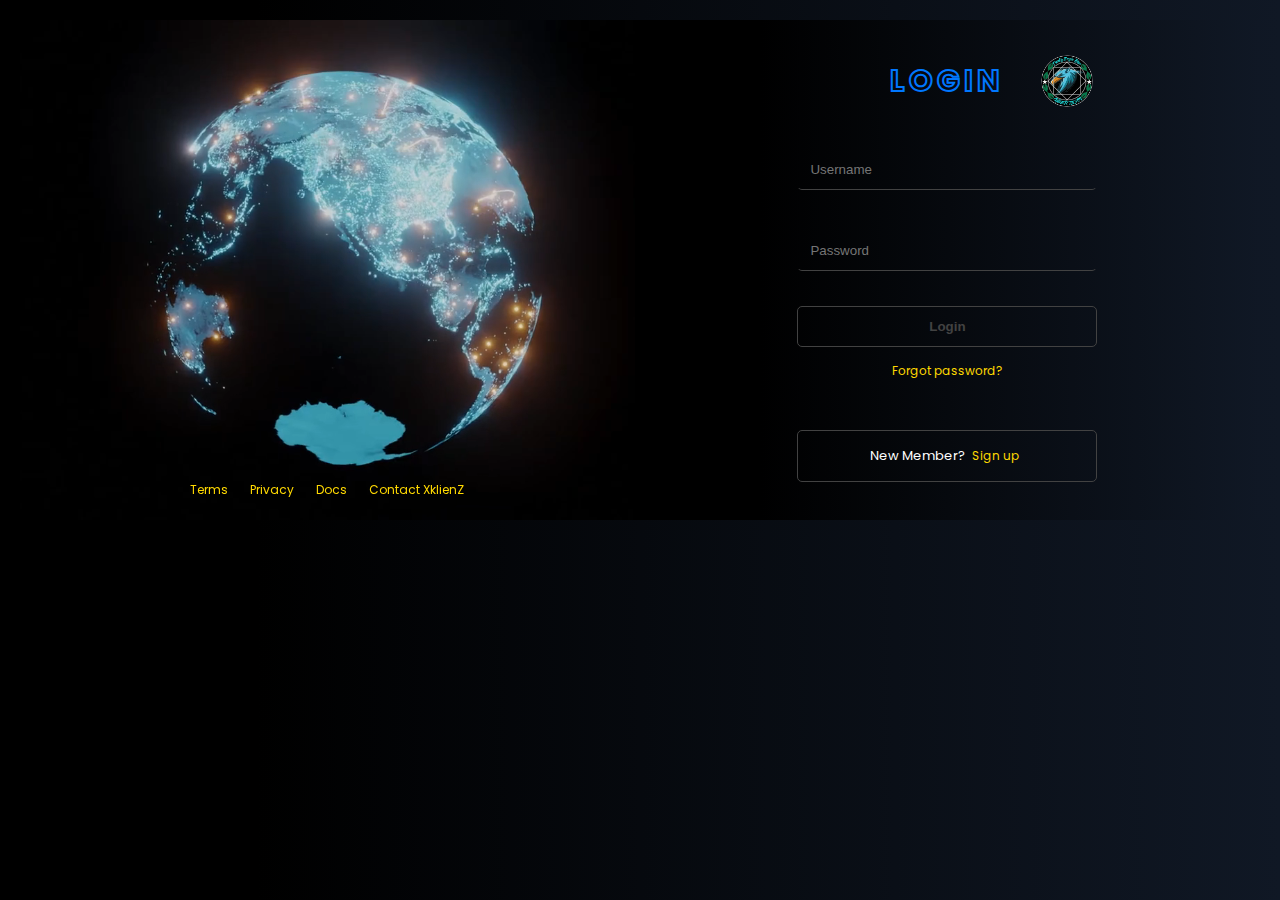
<file: index.html>
<!DOCTYPE html>
<html lang="en">
  <head>
    <meta charset="UTF-8" />
    <meta http-equiv="X-UA-Compatible" content="IE=edge" />
    <meta name="viewport" content="width=device-width, initial-scale=1.0" />
    <link rel="preconnect" href="https://fonts.googleapis.com" />
    <link rel="preconnect" href="https://fonts.gstatic.com" crossorigin />
    <link rel="shortcut icon" href="favicon.png" type="image/x-icon" />
    <link
      href="https://fonts.googleapis.com/css2?family=Poppins:wght@100;300;400;700&display=swap"
      rel="stylesheet"
    />
    <link rel="stylesheet" href="style.css" />
    <title>Login</title>
  </head>
  <body>
    <main>
      <div class="content">
        <div class="container">
          <div class="banner">
            <h2>LOGIN</h2>
            <img src="img/logo.png" title="logo" alt="logo" />
          </div>

          <div class="inputBox">
            <form action="">
              <div class="box_container">
                <input
                  placeholder="Username"
                  type="text"
                  name="username"
                  id="username"
                  class="input_user"
                />
                <div class="password_container">
                  <input
                    placeholder="Password"
                    type="password"
                    name="password"
                    id="password"
                    class="input_user"
                  />
                </div>
              </div>
              <input class="submit_btn" type="submit" value="Login" />
              <div class="forgot_password">
                <a href="#">Forgot password?</a>
              </div>
              <div class="login_out">
                <span>New Member?</span>
                <a href="signup.html"> Sign up</a>
              </div>
            </form>
          </div>
        </div>

        <div class="container2">
          <video loop autoplay muted>
            <source src="vid/video.mp4" />
          </video>

          <div class="link">
            <ul>
              <li>
                <a href="#">Terms</a>
              </li>
              <li>
                <a href="#">Privacy</a>
              </li>
              <li>
                <a href="#">Docs</a>
              </li>
              <li>
                <a href="https://xklienz.github.io" target="_blank"
                  ><span>Contact XklienZ</span>
                </a>
              </li>
            </ul>
          </div>
        </div>
      </div>
    </main>
  </body>
</html>
</file>
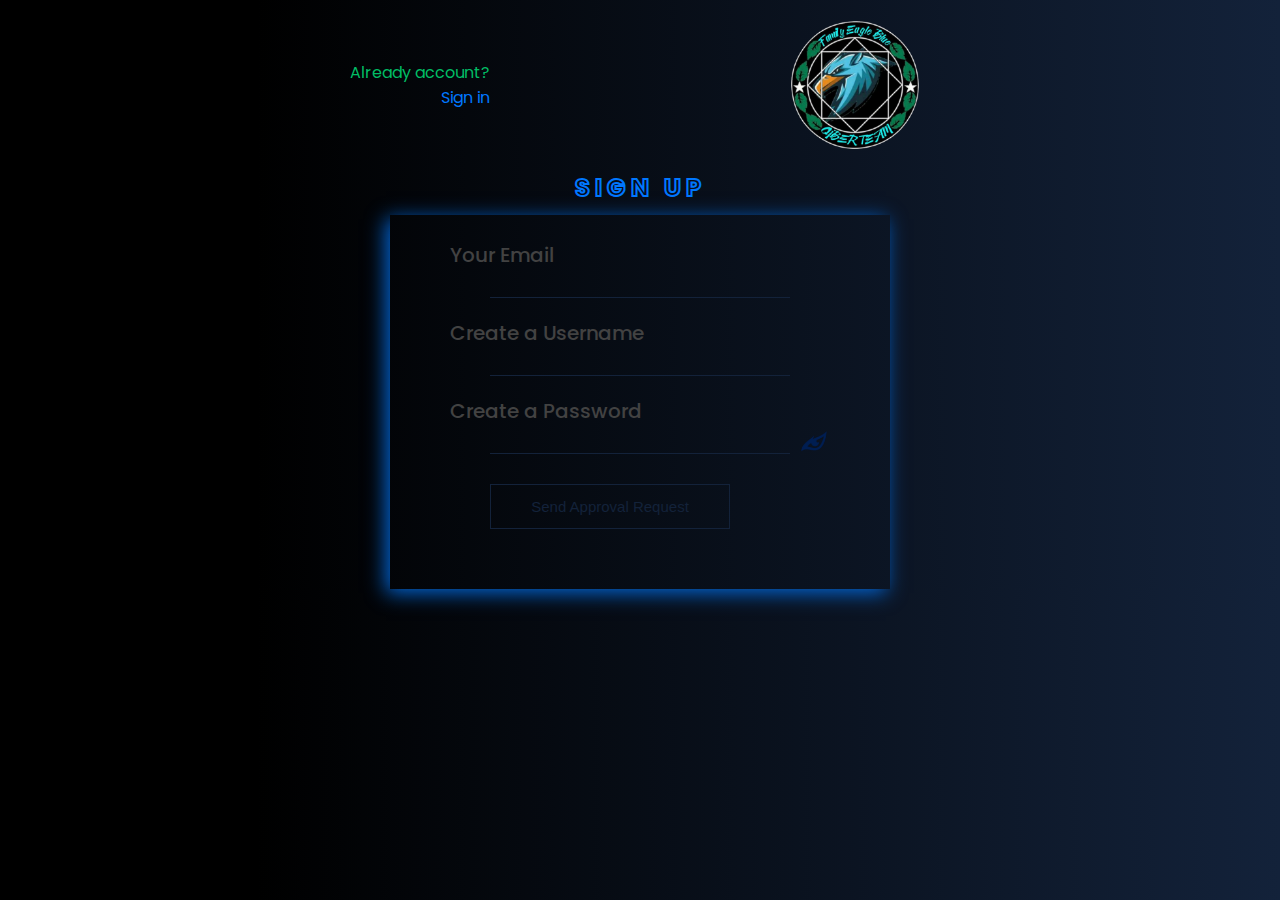
<file: signup.html>
<!DOCTYPE html>
<html lang="en">
  <head>
    <meta charset="UTF-8" />
    <meta http-equiv="X-UA-Compatible" content="IE=edge" />
    <meta name="viewport" content="width=device-width, initial-scale=1.0" />
    <link rel="preconnect" href="https://fonts.googleapis.com" />
    <link rel="preconnect" href="https://fonts.gstatic.com" crossorigin />
    <link
      href="https://fonts.googleapis.com/css2?family=Poppins:wght@100;300;400;700&display=swap"
      rel="stylesheet"
    />
    <link rel="shortcut icon" href="favicon.png" type="image/x-icon" />
    <title>Sign Up</title>
    <link rel="stylesheet" href="signup.css" />
  </head>
  <body>
    <header>
      <div class="banner">
        <div class="signTitle">
          <span>Already account? </span>
          <a href="https://xklienz.github.io/login-page">Sign in</a>
        </div>
        <img src="img/logo.png" alt="logo" title="logo" />
      </div>
    </header>
    <h2>SIGN UP</h2>
    <div class="main">
      <div class="popup-box popup-username"></div>
      <div class="popup-box popup-email"></div>

      <form id="form">
        <div class="inputBox">
          <span class="emailTitle inpTitle">Your Email</span>
          <input
            class="UserInp"
            type="email"
            name="email"
            id="email"
            placeholder=""
            required
          />
        </div>
        <div class="inputBox">
          <span class="userTitle inpTitle">Create a Username</span>
          <input
            class="username UserInp"
            type="text"
            name="username"
            id="username"
            placeholder=""
            required
          />
          <div class="icon">
            <div class="check">
              <div class="line1"></div>
              <div class="line2"></div>
            </div>
          </div>

          <div class="icon-x">
            <div class="check-x">
              <div class="line3"></div>
              <div class="line4"></div>
            </div>
          </div>
        </div>
        <div class="inputBox">
          <img
            src="img/eyeeagle-close.png"
            alt="view password"
            title="view password"
            class="toggle-password"
          />
          <span class="passTitle inpTitle">Create a Password</span>
          <input
            class="UserInp"
            type="password"
            name="password"
            id="password"
            placeholder=""
            required
          />
        </div>
        <input
          type="submit"
          name="submit"
          id="submit"
          class="submit"
          value="Send Approval Request"
          disabled
        />
      </form>
    </div>

    <script src="js/signup.js"></script>
  </body>
</html>
</file>
<file: style.css>
:root {
  --primary-color: #0077ff;
  --primary-color2: #0366d6;
  --dark-body-color: #161616;
  --dark-color: #101825;
  --dark-text-color: #ffffff;
  --light-body-color: #e0e0e0;
  --light-color: #d0dce9;
  --light-text-color: #000000;
  --grey-color: #424242;
  --yellow-color: #ffd900;
}

* {
  padding: 0;
  margin: 0;
  text-decoration: none;
  box-sizing: border-box;
  word-wrap: break-word;
}

body {
  /*background: linear-gradient(0deg, rgb(0, 0, 22), var(--dark-body-color));*/
  background: linear-gradient(90deg, black 20%, var(--dark-color));

  color: var(--dark-text-color);
  padding: 10px;
  display: flex;
  justify-content: center;
  align-items: center;
  font-family: "Poppins";
}

main {
  padding: 10px;
  width: 100%;
}

.content {
  font-size: 15px;
  width: 100%;
  display: flex;
  justify-content: center;
  align-items: center;
  background-color: #000000;
}

.container2 {
  width: 100%;
  height: 500px;
  display: flex;
  justify-content: center;
  align-items: center;
  overflow: hidden;
  position: relative;
  order: 1;
}

.container2 video {
  position: absolute;
  object-fit: cover;
  object-position: -120px;
  left: 0;
  height: 0;
  width: 100%;
  height: 100%;
}

.container2 .link {
  z-index: 1;
  font-size: 14px;
  margin-bottom: 15px;
  min-width: 100px;
  word-break: break-all;
  position: absolute;
  bottom: 0;
}

.link ul {
  display: flex;
  justify-content: center;
  list-style-type: none;
}

.link ul li {
  margin: 5px;
}

.container {
  display: flex;
  justify-content: center;
  align-items: center;
  flex-direction: column;
  width: 100%;
  height: 500px;
  padding: 10px;
  background: linear-gradient(90deg, black 20%, var(--dark-color));
  order: 2;
}

.container .banner {
  display: flex;
  justify-content: center;
  align-items: center;
  margin-bottom: 30px;
  width: 300px;
  position: relative;
}
.container .banner h2 {
  font-size: 30px;
  color: transparent;
  -webkit-text-stroke: 2px var(--primary-color); /* width and color */
  letter-spacing: 4px;
}

.container .banner img {
  width: 60px;
  position: absolute;
  right: 0;
}

.inputBox {
  width: 300px;
  text-align: center;
}

.inputBox form {
  display: flex;
  justify-content: start;
  flex-direction: column;
}

.inputBox form input {
  margin-top: 15px;
  background-color: transparent;
  color: var(--dark-text-color);
  border: 1px solid transparent;
  border-bottom: 1px solid var(--grey-color);
  outline: none;
  border-radius: 5px;
  padding: 12px;
  width: 100%;
}

.input_user:hover {
  border: 1px solid var(--primary-color);
}

.input_user:focus {
  border: 1px solid var(--primary-color);
  background-color: var(--dark-body-color);
  transition: 0.4s ease-in-out;
}

.input_user:not(:placeholder-shown) {
  border: 1px solid var(--primary-color);
  background-color: var(--dark-body-color);
}

.inputBox form .box_container .password_container {
  margin-top: 25px;
}

.inputBox form .submit_btn {
  margin-top: 35px;
  background-color: transparent;
  border-radius: 5px;
  border: 1px solid var(--grey-color);
  color: var(--grey-color);
  width: 100%;
  font-weight: bold;
  margin-bottom: 15px;
}

.inputBox form .submit_btn:hover {
  border: 1px solid var(--primary-color);
  color: white;
}

.inputBox form .submit_btn:focus {
  border: 1px solid var(--primary-color);
  color: var(--primary-color);
  background-color: transparent;
}

.forgot_password {
  font-size: 12px;
}

.login_out {
  font-size: 13px;
  display: flex;
  padding: 10px;
  justify-content: center;
  align-items: center;
  margin-top: 50px;
  border: 1px solid var(--grey-color);
  border-radius: 5px;
}

.login_out span {
  color: var(--dark-text-color);
}

.link ul li a,
.container a {
  color: var(--yellow-color);
  outline: none;
  border: 1px solid transparent;
  border-radius: 5px;
  padding: 5px;
  font-size: 12px;
}

.link ul li a:hover,
.container a:hover {
  color: var(--primary-color);
}

.link ul li a:focus,
.container a:focus {
  border: 1px solid var(--primary-color);
  transition: 0.4s ease-in-out;
  color: var(--primary-color);
}

@media (orientation: portrait) {
  .content {
    flex-direction: column;
    background-color: transparent;
  }

  .container {
    height: auto;
  }

  .container .banner {
    min-width: 350px;
  }

  .container .banner h2 {
    font-size: 40px;
  }

  .container .banner img {
    width: 80px;
  }

  .container2 {
    order: 2;
    height: 40px;
  }

  .container2 .link {
    top: 0;
  }

  .link ul li a {
    font-size: 10px;
  }

  .container2 video {
    object-position: center;
    position: fixed;
    z-index: -1;
    top: 0;
    left: 0;
    width: 100%;
    display: none;
  }

  .inputBox {
    width: 300px;
  }

  .inputBox form input,
  .inputBox form,
  .login_out {
    width: 300px;
    font-size: 15px;
    align-self: center;
  }

  .inputBox form .submit_btn {
    font-size: 17px;
  }

  .forgot_password a {
    font-size: 12px;
  }

  .login_out {
    margin-top: 15px;
    font-size: 13px;
  }

  .login_out a {
    font-size: 13px;
  }
}
</file>
<file: signup.css>
:root {
  --primary-color: #0077ff;
  --primary-color2: #0366d6;
  --dark-body-color: #000000;
  --dark-body-color2: #161616;
  --blackTransparent: rgba(0, 0, 0, 0.22);
  --dark-color: #13223a;
  --dark-text-color: #ffffff;
  --light-body-color: #e0e0e0;
  --light-color: #d0dce9;
  --light-text-color: #000000;
  --grey-color: #424242;
  --green-color: #01bd65;
  --red-color: #b40000;
}

* {
  padding: 0;
  margin: 0;
  text-decoration: none;
  box-sizing: border-box;
}

body {
  background: linear-gradient(
    90deg,
    var(--dark-body-color) 20%,
    var(--dark-color)
  );
  color: var(--dark-text-color);
  display: flex;
  align-items: center;
  justify-content: center;
  flex-direction: column;
  font-family: "Poppins";
}

h2 {
  color: transparent;
  -webkit-text-stroke: 2px var(--primary-color);
  letter-spacing: 5px;
}

form {
  width: 700px;
}

input {
  outline: none;
}

.banner {
  display: flex;
  justify-content: space-between;
  align-items: center;
  padding: 10px;
  min-width: 600px;
}

.banner img {
  width: 150px;
}

.signTitle {
  display: flex;
  flex-direction: column;
  align-items: end;
  color: var(--green-color);
}

.signTitle a {
  color: var(--primary-color);
}

.main {
  display: flex;
  justify-content: center;
  padding: 60px;
  padding-top: 5px;
  margin-top: 10px;
  width: 500px;
  position: relative;
  box-shadow: -4px 4px 19px var(--primary-color2);
}

.inputBox {
  display: flex;
  flex-direction: column;
  margin-top: 20px;
  position: relative;
}

.inpTitle {
  font-size: 20px;
  font-weight: 500;
  color: var(--grey-color);
}

.inputBox .UserInp {
  margin-top: 10px;
  margin-left: 40px;
  border: 0;
  border-bottom: 1px solid var(--dark-color);
  background-color: transparent;
  color: var(--primary-color);
  width: 300px;
  font-size: 15px;
}

.UserInp:focus {
  border-bottom: 1px solid white;
}

.UserInp:not(:placeholder-shown) {
  border-bottom: 1px solid var(--primary-color);
}

.username.invalid {
  border-bottom: 1px solid var(--red-color);
}

.emailTitle.invalid,
.userTitle.invalid {
  color: var(--red-color);
}

.emailTitle.valid,
.userTitle.valid {
  color: var(--green-color);
}

.passTitle.active {
  color: white;
}

.icon.active,
.icon-x.active {
  display: block;
}

.popup-username.active {
  display: block;
  top: 105px;
  right: 75px;
}

.popup-email.active {
  display: block;
  top: 25px;
  left: 170px;
}

.popup-box {
  display: none;
  position: absolute;
  background-color: black;
  color: var(--red-color);
  border: 1px solid var(--red-color);
  padding: 5px;
  word-wrap: break-word;
  font-size: 12px;
  z-index: 10;
}

.submit {
  margin-top: 30px;
  background-color: transparent;
  color: var(--dark-color);
  width: 240px;
  border: 1px solid var(--dark-color);
  padding: 13px;
  font-size: 15px;
  margin-left: 40px;
}

.submit.active {
  color: var(--primary-color);
  border: 1px solid var(--primary-color);
}

.toggle-password {
  width: 80px;
  position: absolute;
  top: 20px;
  right: -25px;
  cursor: pointer;
  font-size: 10px;
}

.icon {
  color: var(--green-color);
  position: absolute;
  display: none;
  top: 0px;
  right: 5px;
}

.check {
  width: 30px;
  height: 30px;
  margin-top: 20px;
  position: relative;
}

.line1 {
  width: 5px;
  height: 22.2px;
  background-color: var(--green-color);
  transform: rotate(45deg);
  position: absolute;
  top: 40%;
  left: 60%;
}

.line2 {
  width: 5px;
  height: 10.28px;
  background-color: var(--green-color);
  transform: rotate(-45deg);
  position: absolute;
  top: 22.2px;
  left: 32%;
}

.icon-x {
  color: var(--green-color);
  position: absolute;
  display: none;
  top: 0px;
  right: 5px;
}

.check-x {
  width: 30px;
  height: 30px;
  margin-top: 20px;
  position: relative;
}

.line3 {
  width: 5px;
  height: 22px;
  background-color: var(--red-color);
  transform: rotate(45deg);
  position: absolute;
  top: 40%;
  left: 60%;
}

.line4 {
  width: 5px;
  height: 22px;
  background-color: var(--red-color);
  transform: rotate(-45deg);
  position: absolute;
  top: 40%;
  left: 60%;
}

@media (orientation: portrait) {
  .banner {
    min-width: 350px;
    margin-top: 30px;
  }

  .signTitle {
    font-size: small;
  }

  .banner img {
    width: 80px;
  }

  .main {
    display: flex;
    justify-content: center;
    width: 300px;
  }

  form {
    width: 300px;
  }

  .inputBox {
    width: 250px;
  }

  .inputBox .UserInp {
    width: 160px;
  }

  .inpTitle {
    font-size: small;
  }

  .popup-username.active {
    display: block;
    top: 90px;
    right: 5px;
  }

  .popup-email.active {
    display: block;
    top: 20px;
    left: 95px;
  }

  .popup-box {
    font-size: 10px;
  }

  .submit {
    width: 160px;
    font-size: small;
  }

  .toggle-password {
    top: 23%;
  }

  .icon {
    top: -10%;
  }
}
</file>
